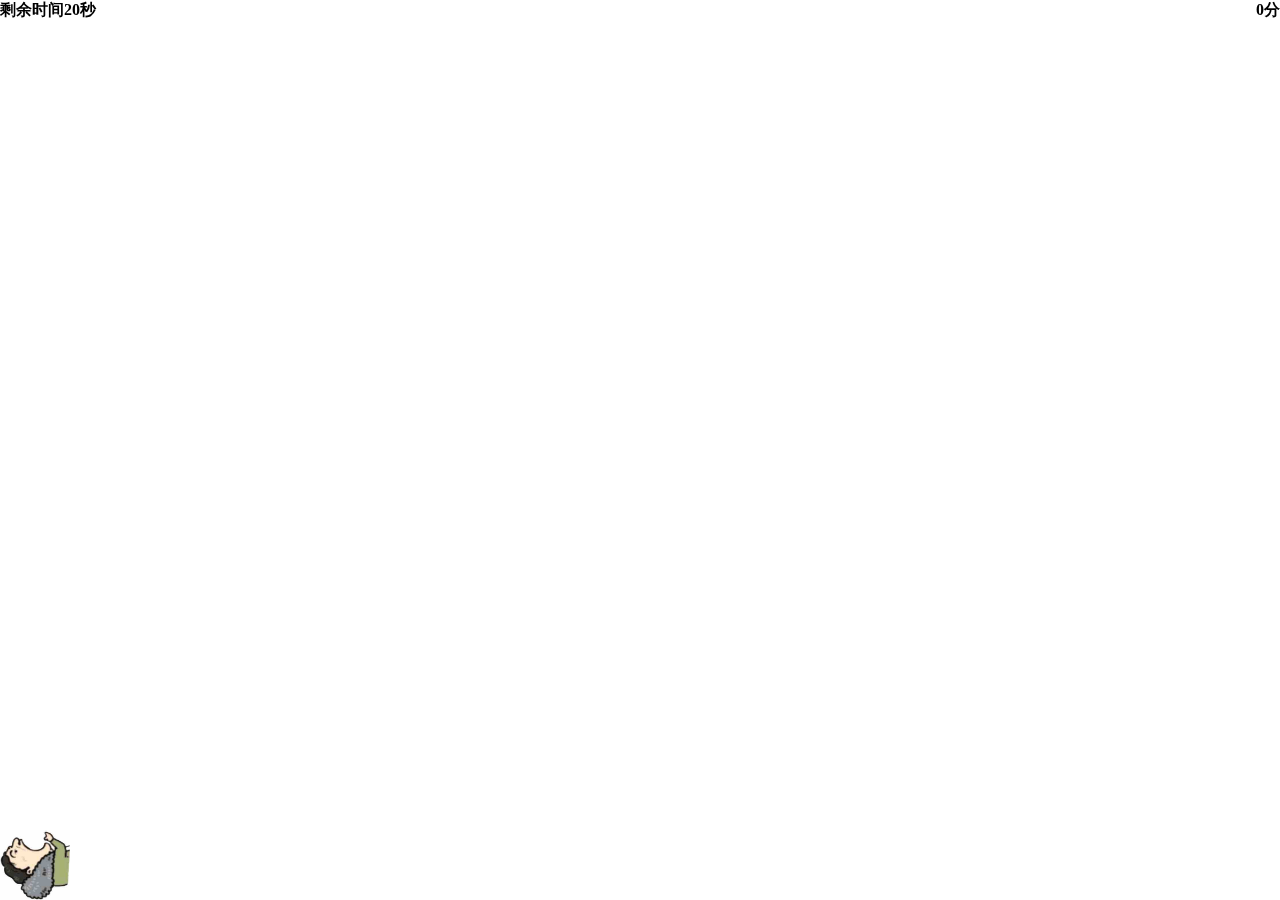
<file: 王思聪吃热狗/王思聪.html>
<!DOCTYPE html>
<html lang="en">
<head>
    <meta charset="UTF-8">
    <meta http-equiv="X-UA-Compatible" content="IE=edge">
    <meta name="viewport" content="width=device-width, initial-scale=1.0">
    <title>Document</title>
    <style>
/*     
       *{margin: 0;padding: 0;}
        body{
            width: 100%;
            height: 100%;
            position: relative;
             overflow: hidden;
        }
        #cc{
            position: fixed;
            bottom: 0;
            width: 70px;
            height: 70px;
        }
        .imgs{
            position: fixed;
            width: 30px;
            height: 50px;
            top: 0;
        }
        .jb{
            position: fixed;
            width: 30px;
            height: 50px;
            top: 0;
        }

        .p1{
            width: 200px;
            height: 100px;
            background-color:chocolate;
            color: #000;
            line-height: 100px;
            text-align: center;
            font-size: 70px;
            float: left;
        }
        .p2{
            width: 200px;
            height: 100px;
            background-color:chocolate;
            color: #000;
            line-height: 100px;
            text-align: center;
            font-size: 70px;
            float: right;
        } */
        html, body, div, span, object, iframe,
h1, h2, h3, h4, h5, h6, p, blockquote, pre,
abbr, address, cite, code,
del, dfn, em, img, ins, kbd, q, samp,
small, strong, sub, sup, var, 
b, i,
dl, dt, dd, ol, ul, li,
fieldset, form, label, legend,
table, caption, tbody, tfoot, thead, tr, th, td,
article, aside, canvas, details, figcaption, figure, 
footer, header, hgroup, menu, nav, section, summary,
time, mark, audio, video {
    margin:0;
    padding:0;
    border:0;
    outline:0;
    font-size:100%;
    vertical-align:baseline;
    background:transparent;
}

html,body {
    height: 100%;
    overflow: hidden;
    -webkit-touch-callout:none; /*系统默认菜单被禁用*/
    -webkit-user-select:none; /*webkit浏览器*/
    -khtml-user-select:none; /*早期浏览器*/
    -moz-user-select:none;/*火狐*/
    -ms-user-select:none; /*IE10*/
    user-select:none;
}

.play-panel {display:none; width: 250px;height: 180px;border: solid 2px black;position: fixed;left: 50%;top: 50%;transform: translate(-50%, -50%);text-align: center}
.play-panel .start {display:none;}
.play-panel .start .btn {border:solid 2px black; display: inline-block; padding: 10px;font-weight: 700;margin-top:65px;}
.play-panel .start .btn:hover {cursor: pointer; color: yellow; background-color: #000;}
.play-panel .stop {display:none;}
.play-panel .title,.score {font-weight: 700;font-size: 26px;margin:15px 0px;}
.play-panel .stop .btn {border:solid 2px black; display: inline-block; padding: 10px;font-weight: 700;}
.play-panel .stop .btn:hover {cursor: pointer; color: yellow; background-color: #000;}

.game-score {position: fixed;top:0px;width:100%;}
.game-score h1:nth-of-type(1) {float: left;}
.game-score h1:nth-of-type(2) {float: right;}

.wsc {width: 70px;height: 70px;position: fixed;bottom:0px;left: 0px;}
.hotdog {width: 20px;height: 50px;position: fixed;top:200px;left: 10px;}
.guanjun {width: 40px;height: 70px;position: fixed;top:100px;left: 80px;}
.show-score {position: fixed; z-index: 2; width: auto; height: 20px; text-align: center; left: 50px; bottom: 70px; font-weight: 700; font-size: 18px; animation:scale 1s ease;}

@keyframes scale
{
    0%   {transform: scale(0.8)}
    50%  {transform: scale(1.5)}
    100% {transform: scale(1)}
}

    </style>
</head>
<body>  
    <img class="wsc" src="./image/sicong.jpg" alt="王思聪">
    <div class="play-panel">
      <div class="start"><span class="btn">❥开始游戏</span></div>
      <div class="stop">
        <div class="title">游戏结束</div>
        <div class="score">60分</div>
        <div class="btn">※重新开始※</div>
      </div>
    </div>
    
    <div class="game-score">
      <h1>剩余时间<span>20</span>秒</h1>
      <h1>0分</h1>
    </div>
</body>
<script>
  function random(min, max) {
    return Math.floor( Math.random() * (max-min+1)+min ) 
  }

  // ### 全局变量
  let wscObj =  document.querySelector('.wsc')
  let score = 0
  let wscX = 0
  let wscY = (window.innerHeight||document.documentElement.clientHeight) - wscObj.offsetHeight
  
  function startFoodPlay() 
  {
      return setInterval(() => {
        // 初始化数据
        let imgObj = document.createElement('img')

        // 食物出现概率
        let who = random(0,9) 
        
        // 判断出现食物
        if ([6,8].includes(who))
        {
          imgObj.className = 'food guanjun'
          imgObj.src = './image/cup.jpg'
          imgObj.setAttribute('type', 'guanjun')
        } else {
          imgObj.className = 'food hotdog'
          imgObj.src = './image/hotdog.jpg'
          imgObj.setAttribute('type', 'hotdog')
      }

      // 追加食物到页面
      let min = 0
      let max = (window.innerWidth || document.documentElement.clientWidth) - imgObj.offsetWidth
      imgObj.style.left = random(min, max) + 'px'
      imgObj.style.top = '0px'
      document.body.appendChild(imgObj)
    }, 1000)
  }
  let foodT = startFoodPlay() // 首次开始

  setInterval(() => {
    // 获取所有食物
    let foods = document.querySelectorAll('.food')
    foods.forEach((item, index) => { 
      let top = parseInt(item.style.top) + 2
      let maxTop = (window.height || document.documentElement.clientHeight) - item.offsetHeight
      if (top >= maxTop) {
        document.body.removeChild(item)
      } else {
        item.style.top = top + 'px'
      }

      let foodX = parseInt(item.style.left)
      let foodY = parseInt(item.style.top) + item.offsetHeight
      if ( 
        (foodX>wscX && foodX<=(wscX+wscObj.offsetWidth))
        &&
        foodY>wscY
      ) {
        let type = item.getAttribute('type')
        
        type == 'guanjun' ? score+=5 : score++
        console.log(`食物坐标【${foodX},${foodY}】，王公子坐标【${wscX+wscObj.offsetWidth},${wscY+wscObj.offsetHeight}】，+1，总分【${score}}】`);
        document.querySelector('.game-score h1:nth-of-type(2)').innerText = `+${score}分`
        document.body.removeChild(item) 
        
        let divObj = document.createElement('div')
        divObj.className = 'show-score'
        divObj.innerText = type == 'guanjun' ? '+5' : '+1' 
        divObj.style.left = wscX+wscObj.offsetWidth + 'px'
        document.body.appendChild(divObj)
        setTimeout(() => document.body.removeChild(divObj), 1000)
      }
      
    })
  })

  
  // ### 安排王公子
  
  document.onmousemove = function(evt) {
    // 获取事件对象
    let e = evt || window.event
    // 限定left最大0 最大网页宽度-王公子宽度
    let wscObj = document.querySelector('.wsc')
    let left = e.clientX - wscObj.offsetWidth/2
    let maxLeft = (window.innerWidth || document.documentElement.clientWidth) - wscObj.offsetWidth
    if (left<0) left = 0
    if (left>=maxLeft) left = maxLeft
    wscObj.style.left = left + 'px'

    // 重置王公子坐标
    wscX = left
  }


  // ### 吃食物
  


  // ### 结束游戏
  let time = 220
  function startTimePlay() 
  {
    return setInterval(() => {
      time--
      let gameScoreObj = document.querySelector('.game-score span')
      if (time>=0) {
        gameScoreObj.innerText = time
      }else {
        
        clearInterval(gameT) 
        clearInterval(foodT) 
        time = 20        
        
        let payPanel = document.querySelector('.play-panel')
        let payPanelStop = payPanel.querySelector('.stop')
        payPanel.querySelector('.score').innerText = score+'分'
        payPanel.style.display =  payPanelStop.style.display = 'block'
      }
    }, 1000)
  }
  let gameT = startTimePlay() 

 
  // ### 重新开始游戏
  let startBtn = document.querySelector('.play-panel .stop .btn')
  startBtn.onclick = function() {
    score = 0             
    document.querySelector('.game-score h1:nth-of-type(2)').innerText = `+${score}分`
    foodT = startFoodPlay() 
    gameT = startTimePlay()
    let payPanel = document.querySelector('.play-panel')
    let payPanelStop = payPanel.querySelector('.stop')
    payPanel.style.display =  payPanelStop.style.display = 'none'
  }


//     function random(min, max){
//         return Math.floor(Math.random() * (max - min+1) + min)
//     }
//     let wscObj = document.querySelector('.wsc')
//     var p1 = document.querySelector('.p1')
//     var p2 = document.querySelector('.p2')

    
    
//     let score = 0
//     var wscX = 0
//     var wscY = (window.innerHeight||document.documentElement.clientHeight) - wscObj.offsetHeight

// //生成食物
//     function foodsc (){
//         return setInterval(() => {
//             let imgs = document.createElement('img')
//             let who = random(0 , 9)

//             if ([6,8].includes(who)) {
//                 imgs.className = 'food jb'
//                 imgs.src = './image/cup.jpg'
//                 imgs.setAttribute('type', 'jb')
//             }else{
//                 imgs.className = 'food imgs'
//                 imgs.src = './image/hotdog.jpg'
//                 imgs.setAttribute('type', 'imgs')
//             }

//             let min = 0
//             let max = (window.innerWidth || document.documentElement.clientWidth) - imgs.offsetWidth
//             imgs.style.left = random(min, max) + 'px'
//             imgs.style.top = '0px'
//             document.body.appendChild(imgs)
//         },1000)
//     }
//     let foods = foodsc()


// //食物掉落
//     setInterval(() => {
//         let foodAll = document.querySelectorAll('.food')
//         foodAll.forEach((item, index) => {
//             let top = parseInt(item.style.top) + 2
//             let maxTop = (window.height || document.documentElement.clientHeight) - item.offsetHeight
//             if (top >= maxTop) {
//                 document.body.removeChild(item)
//             }else{
//                 item.style.top = top + 'px'
//             }
//             let foodX = parseInt(item.style.left)
//       let foodY = parseInt(item.style.top) + item.offsetHeight
//       if ( 
//         (foodX>wscX && foodX<=(wscX+wscObj.offsetWidth))
//         &&
//         foodY>wscY
//       ) {
//         let type = item.getAttribute('type')
//         // score++
//         type == 'guanjun' ? score+=5 : score++
//         console.log(`食物坐标【${foodX},${foodY}】，王公子坐标【${wscX+wscObj.offsetWidth},${wscY+wscObj.offsetHeight}】，+1，总分【${score}}】`);
//         document.querySelector('.game-score h1:nth-of-type(2)').innerText = `+${score}分`
//         document.body.removeChild(item) 
        
//         // 提示 <div class="show-score">+1</div>
//         let divObj = document.createElement('div')
//         divObj.className = 'show-score'
//         divObj.innerText = type == 'guanjun' ? '+5' : '+1' 
//         divObj.style.left = wscX+wscObj.offsetWidth + 'px'
//         // divObj.style.bottom = wscY+wscObj.offsetHeight + 'px'
//         document.body.appendChild(divObj)
//         setTimeout(() => document.body.removeChild(divObj), 1000)
//       }
      
//     })
//   })

// //失聪移动
//     document.onmousemove = function(evt) {
//         let e = evt || window.event
        
//         let wscObj = document.querySelector('.wsc')
//         let left = e.clientX - wscObj.offsetWidth/2
//         let maxLeft = (window.innerWidth || document.documentElement.clientWidth) - wscObj.offsetWidth
//         if (left<0) left = 0
//         if (left>=maxLeft) left = maxLeft
//         wscObj.style.left = left + 'px'

//         wscX = left
//     }


// //失聪吃食

//     let time = 4
//     function cstTime() {
//         return setInterval(() => {
//             time--
//             let p1 = document.querySelector('.p1')
//             if (time >= 0) {
//                 p1.innerText = time
//             }else{
//                 clearInterval(gameT)
//                 clearInterval(foods)
//                 time = 4
//                 let payPanel = document.querySelector('.play-panel')
//                 let payPanelStop = payPanel.querySelector('.stop')
//                 payPanel.querySelector('.score').innerText = score+'分'
//                 payPanel.style.display =  payPanelStop.style.display = 'block'
//             }
//         },1000)
//     }
//     let gameT = cstTime()


//         let startBtn = document.querySelector('.play-panel .stop .btn')
//     startBtn.onclick = function() {
//         // 清空分数
//         score = 0             
//         document.querySelector('.game-score h1:nth-of-type(2)').innerText = `+${score}分`
//         // 开始游戏
//         gameT = startFoodPlay() 
//         foodAll = startTimePlay()
//         // 开启面板
//         let payPanel = document.querySelector('.play-panel')
//         let payPanelStop = payPanel.querySelector('.stop')
//         payPanel.style.display =  payPanelStop.style.display = 'none'
//     }















//     // window.onload  = () => {
//     //     seti()
        
        


//     //     document.onmousemove = (e) => {
//     //         var n = e || window.event
//     //         var l = n.clientX - cc.offsetWidth
//     //         if (l < 0) l = 0
//     //         if (l > n.clientWidth - cc.offsetLeft) l = n.clientWidth - cc.offsetLeft
//     //         cc.style.left = l + 'px'
        
//     //     }
//     // }

//     // seti = () => {
//     //     setInterval (() => {
//     //         // var l = document.clientX - cc.offsetWidth
//     //         // var w = (window.innerWidth || document.documentElement.clientWidth) - width
//     //         imgs = document.createElement('img')
//     //         imgs.className = 'imgs'
//     //         imgs.src = "./image/hotdog.jpg"
//     //         imgs.style.left = Math.floor(Math.random() * ((document.body.clientWidth - 30) - 0 + 1) + 0) + 'px'
//     //         document.body.appendChild(imgs)
//     //         setTimeout(() => {
//     //             setInterval(() => {
//     //                 imgs.style.top = 950 + 'px'
//     //                 if (imgs.style.Top > 800  + 'px') {
//     //                 console.log('ss');
//     //             } 
//     //             },50)
//     //         },10)
//     //     },1000)
//     // }

//     // setInterval(() => {
//     //     num++ 
//     //     p1.innerText = num
//     // },1000)
    
</script>
</html>
</file>
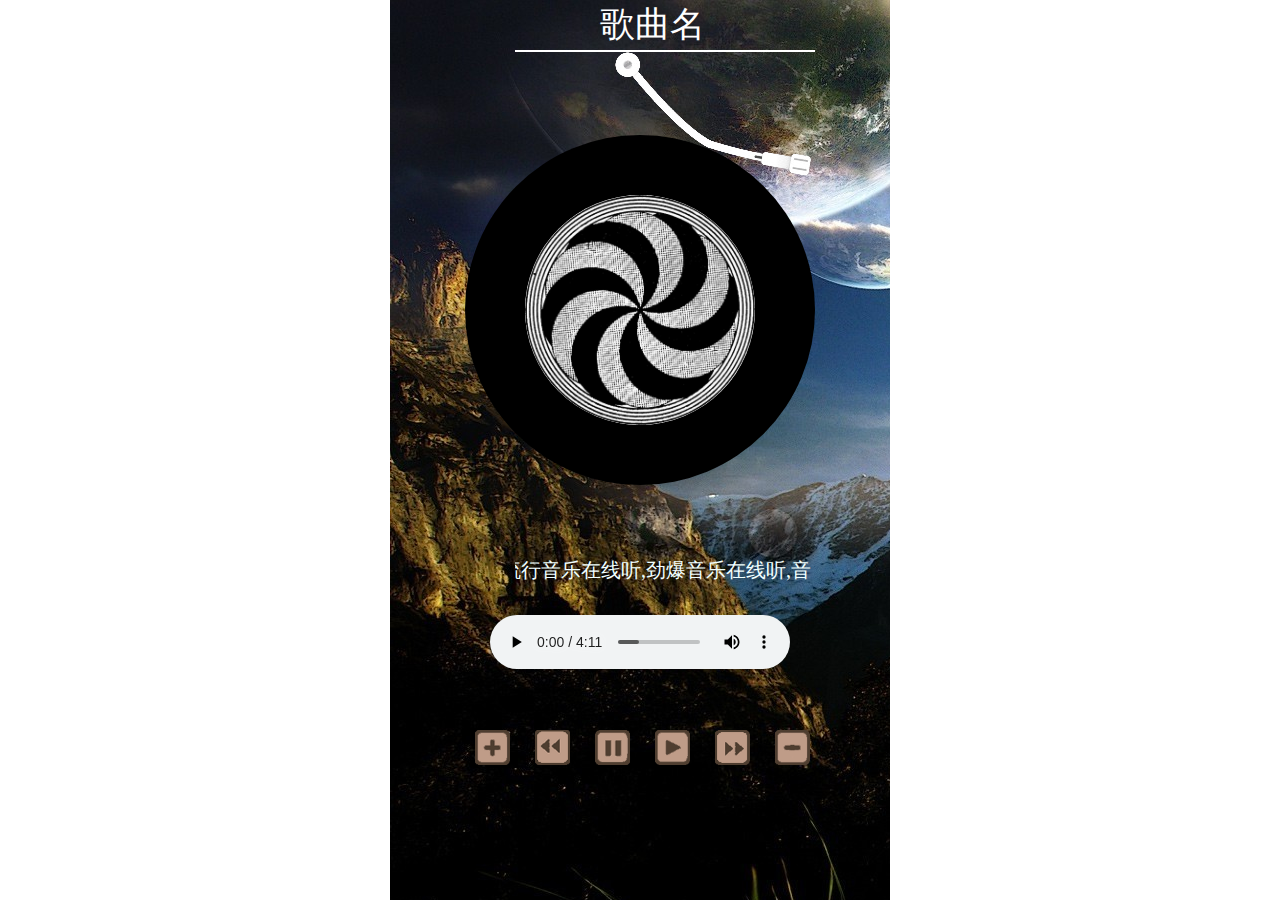
<file: 网易云/网易云.html>
<!DOCTYPE html>
<html lang="en">
<head>
    <meta charset="UTF-8">
    <meta http-equiv="X-UA-Compatible" content="IE=edge">
    <meta name="viewport" content="width=device-width, initial-scale=1.0">
    <title>Document</title>
    <style>
        *{margin: 0;padding: 0;}
        body{
            width: 100%;
            position: relative;
        }
        #bg{
            width: 500px;
            height: 900px;
            overflow: hidden;
            position: relative;
            left: 0;
            right: 0;
            margin: auto;
        }
        .blur {
            filter: blur(0px);
            -webkit-filter: blur(0px); 
            -ms-filter: blur(0px);
            -moz-filter: blur(0px); 
        }

        .name{
            height: 50px;
            width: 300px;
            position: absolute;
            top: 0;
            left: 25%;
        }
        p{
            margin-left: 85px;
            width: 400px;
            line-height: 50px;
            font-size: 35px;
            color: #fff;
        }
        .name img{
            position: absolute;
            left: 100px;
            transform-origin: 0% 0%;
        }
        .name div{
            width: 100%;
            height: 2px;
            background-color: #fff;
        }


        #hj{
            width: 350px;
            height: 350px;
            border-radius:50%;
            background-color: #000;
            overflow: hidden;
            float: left;
            position: absolute;
            top: 15%;
            left: 15%;
        }
        #hj > img {
            width: 230px;
            height: 230px;
            background-color: #fff;
            position: absolute;
            top: 0;
            left: 0;
            right: 0;
            bottom: 0;
            margin: auto;
            border-radius: 50%;
        }

        .muise{
            position: absolute;
            bottom: 15%;
            left: 20%;
            height: 150px;
        }
        .btn1{
            position: absolute;
            bottom: 0;
            left: 55%;
            width: 35px;
            height: 35px;
        }
        .btn2{
            position: absolute;
            bottom: 0;
            left: 35%;
            width: 35px;
            height: 35px;
        }
        .btn3{
            position: absolute;
            bottom: 0;
            left: 75%;
            width: 35px;
            height: 35px;
        }
        .btn4{
            position: absolute;
            bottom: 0;
            left: 15%;
            width: 35px;
            height: 35px;
        }
        .btnj{
            position: absolute;
            bottom: 0;
            left: -5%;
            width: 35px;
            height: 35px;
        }
        .btni{
            position: absolute;
            bottom: 0;
            left: 95%;
            width: 35px;
            height: 35px;
        }

        .wf{
            position: absolute;
            bottom: 35%;
            left: 25%;
            width: 300px;
            height: 30px;
            overflow: hidden;
        }
        ul{
            margin-left: 0px;
        }
        li{
            color: azure;
            list-style: none;
            font-size: 20px;
            line-height: 30px;
        }
    </style>
</head>
<body>
    <div id="bg">
        <img src="./背景111.jpg" alt="" class="blur">
        <div id="hj">
            <img src="./转.png" alt="">
        </div>
        <div class="name">
            <p>歌曲名</p>
            <div></div>
            <img src="./杆杆.png" alt="">
        </div>
        <div class="muise">
            <audio src="./孙盛希 - 单身≠失恋.mp3" id="audio" controls="controls" ></audio>
            <div>
                <img src="./播放按钮/播放.png" alt="" class="btn1">
                <img src="./播放按钮/暂停.png" alt="" class="btn2">
                <img src="./播放按钮/快进.png" alt="" class="btn3">
                <img src="./播放按钮/快退.png" alt="" class="btn4">
                <img src="./播放按钮/加.png" alt="" class="btnj">
                <img src="./播放按钮/减.png" alt="" class="btni">
            </div>
        </div>
        <div class="wf"> 
            <ul>
                <li>流行音乐在线听,劲爆音乐在线听,音乐在线听流行音乐在线听,劲爆音乐在线听,音乐在线听</li>
                <li>流行音乐在线听,劲爆音乐在线听,音乐在线听流行音乐在线听,劲爆音乐在线听,音乐在线听</li>
            </ul>
        </div>
    </div>
<script>
    var audio = document.querySelector('audio')

    var btn1 = document.querySelector('.btn1')
    var btn2 = document.querySelector('.btn2')
    var btn3 = document.querySelector('.btn3')
    var btn4 = document.querySelector('.btn4')
    var btnj = document.querySelector('.btnj')
    var btni = document.querySelector('.btni')
    var li1 = document.querySelector('ul')

    var hj = document.querySelector('#hj')
    var gg = document.querySelector('.name img')

    var num = 1
    var num2 = 1
    var e = e
    var r = r
    btn1.onclick = function () {
        gg.style.transform = "rotate(20deg)"
        gg.style.transition = "linear 1s"

            clearInterval(e)
        e = setInterval(function(){
            num++
            hj.style.transform = "rotate("+num+"deg)"
        },20)

         
        

	    if(audio.paused){
		audio.play();
        }
    }
    btn2.onclick = function () {
        clearInterval(e)
        clearInterval(r)
        gg.style.transform = "rotate(-20deg)"
        if(audio.play){
		audio.pause ();
        }
    }
    
    btn3.onclick = function(){
        audio.currentTime += 15
    }

    btn4.onclick = function(){
        audio.currentTime -= 15
    }
    btnj.onclick = function(){
		var volume = audio.volume  + 0.1;
		if(volume >=1 ){
			volume = 1 ;
		
		}
		audio.volume =  volume;
    }
    btni.onclick = function(){
		var volume = audio.volume  - 0.1;
        if(volume <=0 ){
			volume = 0 ;
		}
		audio.volume =  volume;
    }


    window.onload = function(){
        var  num = 0
        setInterval(function(){
            num -= 1
            if (num <= -480) {
            num = 0
        }
            li1.style.marginLeft = num + 'px'
            // console.log(num);
        }, 50);
    }
</script>
</body>
</html>
</file>
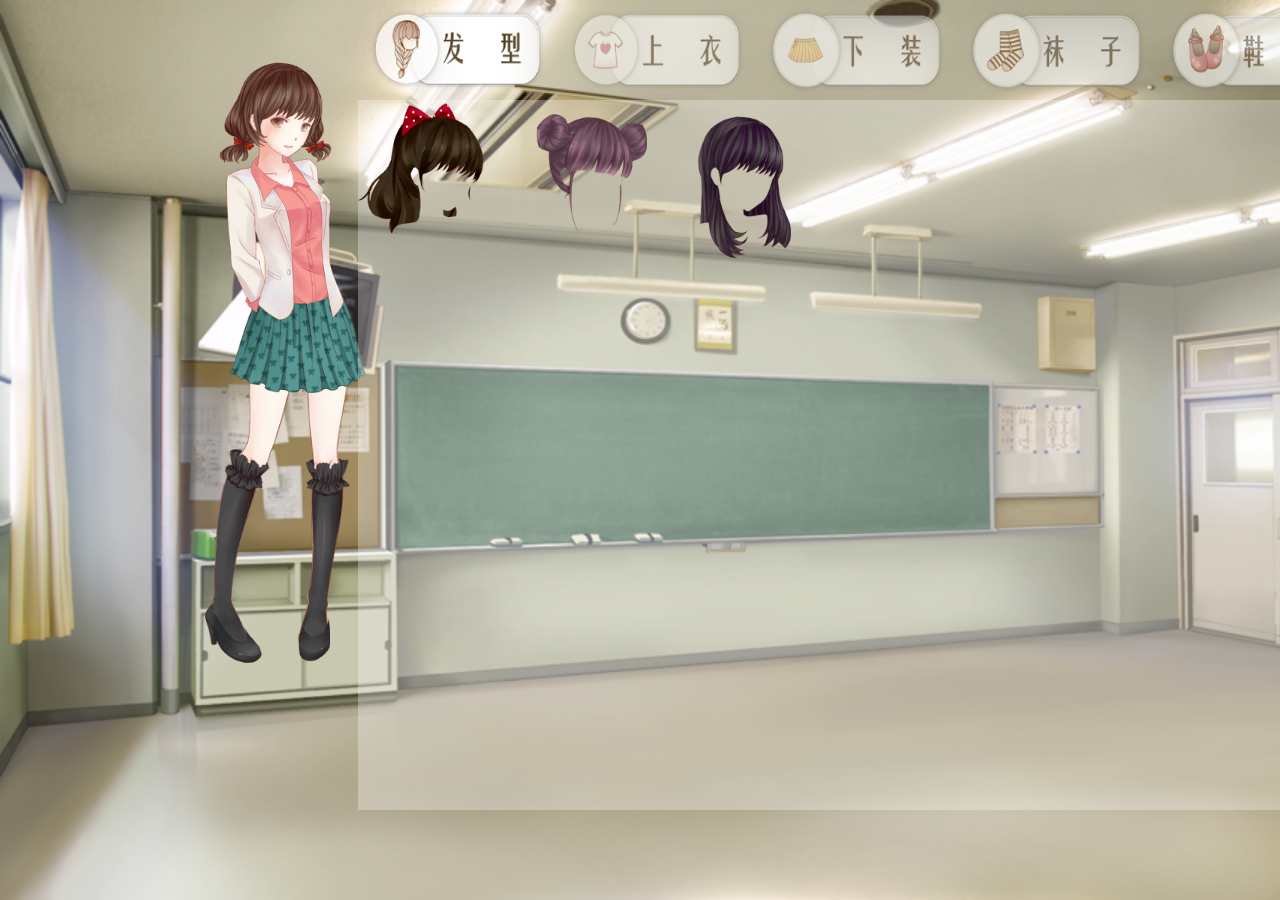
<file: 美美换装/hz.html>
<!DOCTYPE html>
<html lang="en">
<head>
    <meta charset="UTF-8">
    <meta http-equiv="X-UA-Compatible" content="IE=edge">
    <meta name="viewport" content="width=device-width, initial-scale=1.0">
    <title>Document</title>
    <link rel="stylesheet" href="hz.css">
</head>
<body>
    <div id="model">
        <img src="./img/model.png" alt="">
        <div class="tf"><img src="./img/头发1.png" alt="" style="width: 150px;height: 159px;"></div>
        <div class="sy"><img src="./img/上衣1.png" alt="" style="width: 156px;height: 217px;"></div>
        <div class="qz"><img src="./img/裙子1.png" alt="" style="width: 175px;height: 156px;"></div>
        <div class="wz"><img src="./img/袜子1.png" alt="" style="width: 167px;height: 246px;"></div>
        <div class="xz"><img src="./img/鞋子1.png" alt="" style="width: 166.5px;height: 122px;"></div>  
    </div>
    <div id="robe">
            <ul>
                <li class="active"><img src="./img/头发.png" alt=""></li>
                <li><img src="./img/上衣.png" alt=""></li>
                <li><img src="./img/裙子.png" alt=""></li>
                <li><img src="./img/袜子.png" alt=""></li>
                <li><img src="./img/鞋子.png" alt=""></li>
            </ul>
            <ol>
                <li class="active">
                    <div class="tf"><img src="./img/头发2.png" alt="" style="width: 150px;height: 159px;"></div>
                    <div class="tf"><img src="./img/头发3.png" alt="" style="width: 150px;height: 159px;"></div>
                    <div class="tf"><img src="./img/头发4.png" alt="" style="width: 150px;height: 159px;"></div>
                </li>
                <li>
                    <div class="sy"><img src="./img/上衣2.png" alt="" style="width: 156px;height: 217px;"></div>
                    <div class="sy"><img src="./img/上衣3.png" alt="" style="width: 156px;height: 217px;"></div>
                    <div class="sy"><img src="./img/上衣4.png" alt="" style="width: 156px;height: 217px;"></div>
                </li>
                <li>
                    <div class="qz"><img src="./img/裙子2.png" alt="" style="width: 175px;height: 156px;"></div>
                    <div class="qz"><img src="./img/裙子3.png" alt="" style="width: 175px;height: 156px;"></div>
                    <div class="qz"><img src="./img/裙子4.png" alt="" style="width: 175px;height: 156px;"></div>
                </li>
                <li>
                    <div class="wz"><img src="./img/袜子2.png" alt="" style="width: 167px;height: 246px;"></div>
                    <div class="wz"><img src="./img/袜子3.png" alt="" style="width: 167px;height: 246px;"></div>
                    <div class="wz"><img src="./img/袜子4.png" alt="" style="width: 167px;height: 246px;"></div>
                </li>
                <li>
                <div class="xz"><img src="./img/鞋子2.png" alt="" style="width: 166.5px;height: 122px;"></div>
                    <div class="xz"><img src="./img/鞋子3.png" alt="" style="width: 166.5px;height: 122px;"></div>
                    <div class="xz"><img src="./img/鞋子4.png" alt="" style="width: 166.5px;height: 122px;"></div>  
                </li>
            </ol>
    </div>
    <script src="hz.js"></script>
</body>
</html>
</file>
<file: 美美换装/hz.css>
*{margin: 0;padding: 0;}
        html{
            height: 100%;
        }
        body {
            height: 100%;
            background: url(./img/背景.bmp) no-repeat;
            background-size: 100% 100%;
            display: flex;
            
        }
        #model{
            margin-top: 60px;
            height: 600px;
            width: 300px;
            margin-left: 200px;
            position: relative;
            
        }
        #model img{
            height: 600px;
        }
        #model div{
            position: absolute;
        }
        #model div:nth-of-type(1){
            top: -14px;
            left: -3px;
        }
        #model div:nth-of-type(2){
            top: 81px;
            left: 4px;
            z-index: 2;
        }
        #model div:nth-of-type(3){
            top: 202px;
            left: 17px;
        }
        #model div:nth-of-type(4){
            top: 356px;
            left: -4px;
            z-index: 2;
        }
        #model div:nth-of-type(5){
            position:absolute;
            top: 496px;
            left: -14px;
            z-index: 2;
        }
        #robe{
            height: 90%;
            width: 80%;
            margin-right: 20px;
            position: relative;
            display: flex;
            flex-direction: column;
        } 
        #robe > ul {
            display: flex;
         }
        #robe > ul > li {
            background-color: rgba(255,255,255,0);
            opacity: .6;
            flex: 1;
            display: flex;
            justify-content: center;
            align-items: center;}
        #robe > ul > li.active {
            background-color: rgba(255,255,255,0);
            opacity: 1;
            
        }
        #robe > ul > li img {
            height:100px;
            width: 200px;
        }
        #robe > ol {
            flex: 1;
            position: relative;
        }
        #robe > ol > li {
            width: 100%;
            height: 100%;
            background-color: rgba(255,255,255,.3);
            visibility: hidden;
            display: flex;
            position: absolute;
            flex-wrap: wrap;
        }
        #robe > ol > li.active {
            visibility: visible;
        }
</file>
